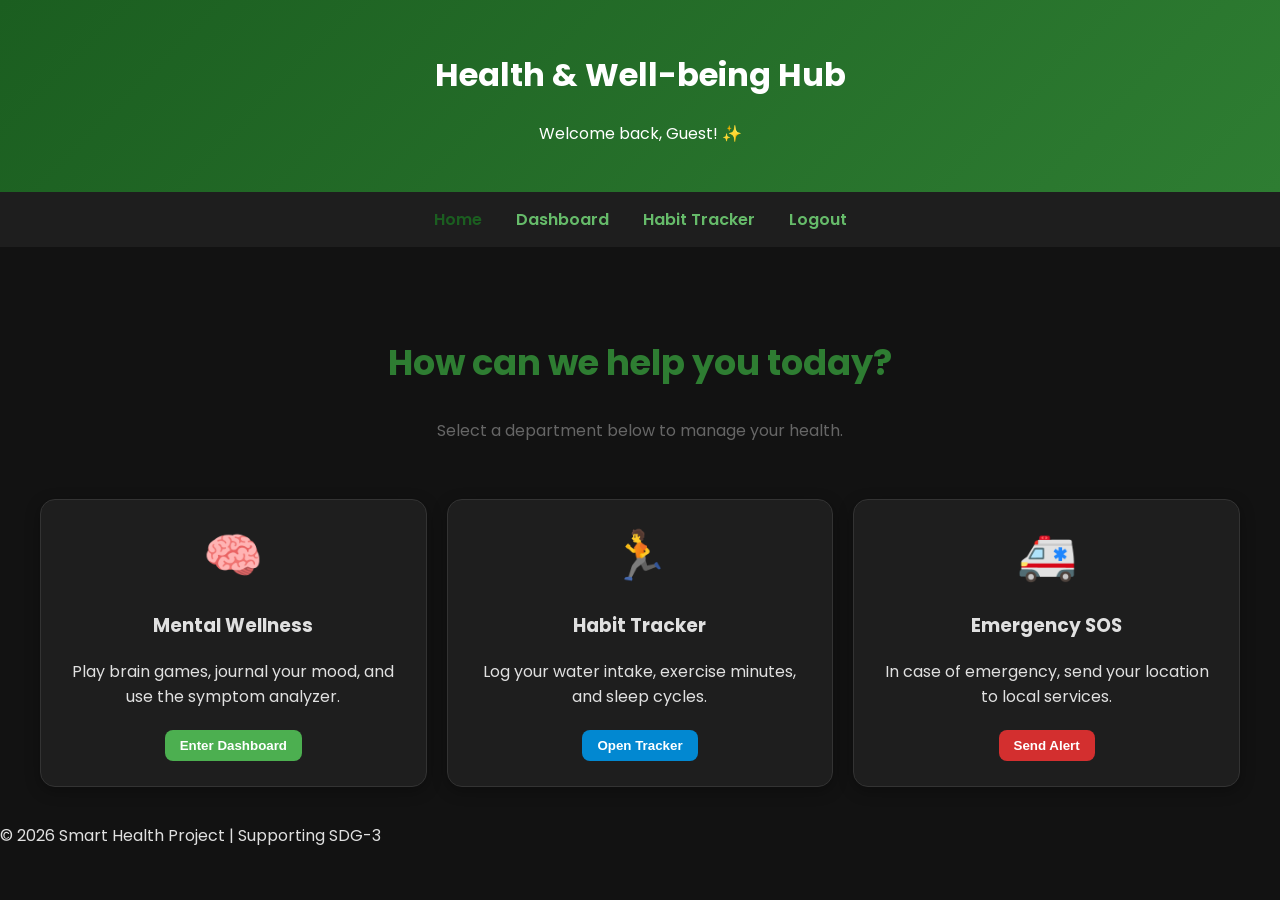
<file: index.html>
<!DOCTYPE html>
<html lang="en">
<head>
  <meta charset="UTF-8">
  <title>Health System | Home</title>
  <link rel="stylesheet" href="style.css">
  <meta name="viewport" content="width=device-width, initial-scale=1.0">
</head>
<body>

<header>
  <h1>Health & Well-being Hub</h1>
  <p id="userGreeting">Welcome, Guest! ✨</p>
</header>

<nav>
  <a href="index.html" style="color: #1b5e20;">Home</a>
  <a href="dashboard.html">Dashboard</a>
  <a href="tracker.html">Habit Tracker</a>
  <a href="registration.html" onclick="localStorage.clear()">Logout</a>
</nav>

<section class="dashboard">
  <div style="text-align: center; padding: 40px 20px;">
    <h2 style="font-size: 2.2rem; color: #2e7d32;">How can we help you today?</h2>
    <p style="color: #666;">Select a department below to manage your health.</p>
  </div>

  <div class="dash-cards">
    <div class="dash-card">
      <div style="font-size: 3rem; margin-bottom: 15px;">🧠</div>
      <h3>Mental Wellness</h3>
      <p>Play brain games, journal your mood, and use the symptom analyzer.</p>
      <button onclick="window.location.href='dashboard.html'">Enter Dashboard</button>
    </div>

    <div class="dash-card">
      <div style="font-size: 3rem; margin-bottom: 15px;">🏃</div>
      <h3>Habit Tracker</h3>
      <p>Log your water intake, exercise minutes, and sleep cycles.</p>
      <button onclick="window.location.href='tracker.html'" style="background: #0288d1;">Open Tracker</button>
    </div>

    <div class="dash-card">
      <div style="font-size: 3rem; margin-bottom: 15px;">🚑</div>
      <h3>Emergency SOS</h3>
      <p>In case of emergency, send your location to local services.</p>
      <button onclick="sendEmergency()" style="background: #d32f2f;">Send Alert</button>
    </div>
  </div>
</section>

<footer>
  <p>© 2026 Smart Health Project | Supporting SDG-3</p>
</footer>

<script>
  // PERSONALIZATION
  const name = localStorage.getItem("username") || "Guest";
  document.getElementById("userGreeting").innerText = "Welcome back, " + name + "! ✨";

  function sendEmergency() {
    if (confirm("Send emergency alert with your current location?")) {
      navigator.geolocation.getCurrentPosition(p => {
        alert("SOS SENT! \nLat: " + p.coords.latitude + "\nLong: " + p.coords.longitude);
      }, () => {
        alert("Emergency alert sent! (GPS turned off)");
      });
    }
  }
</script>

</body>
</html>
</file>
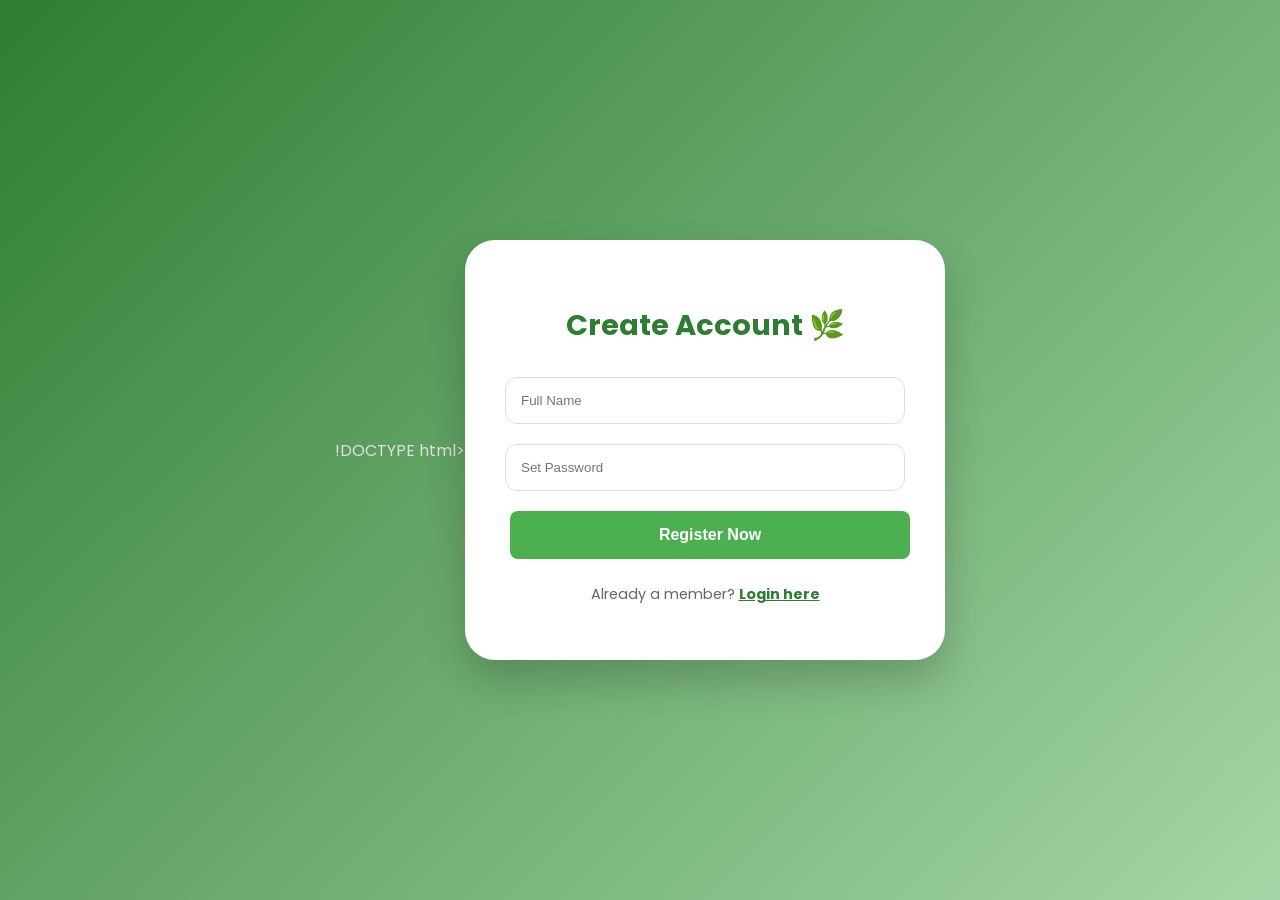
<file: registration.html>
!DOCTYPE html>

<html lang="en">

<head>

  <meta charset="UTF-8">

  <title>Health App | Join Us</title>

  <link rel="stylesheet" href="style.css">

  <meta name="viewport" content="width=device-width, initial-scale=1.0">

  <style>

    body { 

      display: flex; align-items: center; justify-content: center; height: 100vh; 

      background: linear-gradient(135deg, #2e7d32, #a5d6a7); margin: 0;

    }

    .auth-box { 

      background: white; padding: 40px; border-radius: 30px; 

      box-shadow: 0 20px 40px rgba(0,0,0,0.2); width: 90%; max-width: 400px; text-align: center; 

    }

    .auth-box h2 { color: #2e7d32; margin-bottom: 20px; font-size: 1.8rem; }

    .auth-box input { width: 100%; padding: 15px; margin: 10px 0; border-radius: 12px; border: 1px solid #ddd; box-sizing: border-box; }

    .auth-box button { width: 100%; padding: 15px; margin-top: 10px; font-size: 1rem; }

    .toggle-text { margin-top: 20px; font-size: 0.9rem; color: #666; }

    .toggle-text span { color: #2e7d32; font-weight: bold; cursor: pointer; text-decoration: underline; }

  </style>

</head>

<body>



<div class="auth-box">

  <div id="registerSection">

    <h2>Create Account 🌿</h2>

    <input type="text" id="regUser" placeholder="Full Name">

    <input type="password" id="regPass" placeholder="Set Password">

    <button onclick="handleRegister()">Register Now</button>

    <p class="toggle-text">Already a member? <span onclick="toggleAuth()">Login here</span></p>

  </div>



  <div id="loginSection" style="display:none;">

    <h2>Welcome Back 👋</h2>

    <input type="text" id="loginUser" placeholder="Username">

    <input type="password" id="loginPass" placeholder="Password">

    <button onclick="handleLogin()" style="background: #0288d1;">Login</button>

    <p id="loginError" style="color:red; display:none; font-size:0.8rem; margin-top:10px;">Invalid Credentials!</p>

    <p class="toggle-text">New user? <span onclick="toggleAuth()">Create Account</span></p>

  </div>

</div>



<script>

  function toggleAuth() {

    const reg = document.getElementById("registerSection");

    const log = document.getElementById("loginSection");

    reg.style.display = reg.style.display === "none" ? "block" : "none";

    log.style.display = log.style.display === "none" ? "block" : "none";

  }



  function handleRegister() {

    const u = document.getElementById("regUser").value;

    const p = document.getElementById("regPass").value;

    if(u && p) {

      localStorage.setItem("username", u);

      localStorage.setItem("password", p);

      alert("Registration Successful! Please Login.");

      toggleAuth();

    } else { alert("Please fill all fields."); }

  }



  function handleLogin() {

    const u = document.getElementById("loginUser").value;

    const p = document.getElementById("loginPass").value;

    const savedU = localStorage.getItem("username");

    const savedP = localStorage.getItem("password");



    if(u === savedU && p === savedP) {

      window.location.href = "index.html"; // Go to Home

    } else {

      document.getElementById("loginError").style.display = "block";

    }

  }

</script>
  
</body>
  
</html>
</file>
<file: style.css>
/* HEALTH DASHBOARD - MASTER STYLES */
@import url('https://fonts.googleapis.com/css2?family=Poppins:wght@300;400;600&display=swap');

body {
  font-family: 'Poppins', sans-serif;
  background: #121212; /* Dark theme to match your screenshot */
  margin: 0;
  color: #e0e0e0; 
  min-height: 100vh;
}

header {
  background: linear-gradient(135deg, #1b5e20, #2e7d32);
  color: white;
  padding: 30px 20px;
  text-align: center;
}

nav {
  text-align: center;
  background: #1e1e1e;
  padding: 15px;
  position: sticky;
  top: 0;
  z-index: 1000;
}

nav a {
  margin: 0 15px;
  text-decoration: none;
  color: #66bb6a;
  font-weight: 600;
}

.dashboard { max-width: 1200px; margin: 0 auto; padding: 20px; }

.dash-cards {
  display: grid;
  grid-template-columns: repeat(auto-fit, minmax(250px, 1fr));
  gap: 20px;
}

.dash-card {
  background: #1e1e1e; 
  padding: 20px;
  border-radius: 15px;
  text-align: center;
  box-shadow: 0 4px 15px rgba(0,0,0,0.3);
  border: 1px solid #333;
}

/* --- NEW GAME & RELAX COMPONENTS --- */
.bubble-wrap { display: grid; grid-template-columns: repeat(5, 1fr); gap: 8px; justify-content: center; margin-top: 10px; }
.bubble { 
    width: 25px; height: 25px; background: rgba(255,255,255,0.1); 
    border-radius: 50%; border: 1px solid #4caf50; cursor: pointer; 
}
.bubble.popped { background: transparent; border: 1px dashed #444; pointer-events: none; }

.hex-grid { font-size: 2rem; color: #66bb6a; cursor: pointer; }
.hex-cell { display: inline-block; transition: transform 0.3s; margin: 2px; }

.breath-container {
  width: 80px; height: 80px;
  background: #29b6f6;
  border-radius: 50%;
  margin: 20px auto;
  display: flex; align-items: center; justify-content: center;
  transition: transform 3s ease-in-out;
}
.breathing-active { transform: scale(1.6); background: #66bb6a !important; }

/* Result Box */
.result-box {
  background: #263238; padding: 15px; border-radius: 10px; margin-top: 10px;
  border-left: 4px solid #66bb6a; text-align: left; font-size: 0.9rem;
}

button {
  background: #4caf50; color: white; border: none; padding: 8px 15px;
  border-radius: 8px; cursor: pointer; margin: 5px; font-weight: 600;
}
button:hover { background: #388e3c; }

.chart-container { background: #1e1e1e; padding: 20px; border-radius: 15px; height: 300px; margin: 20px 0; }
</file>
